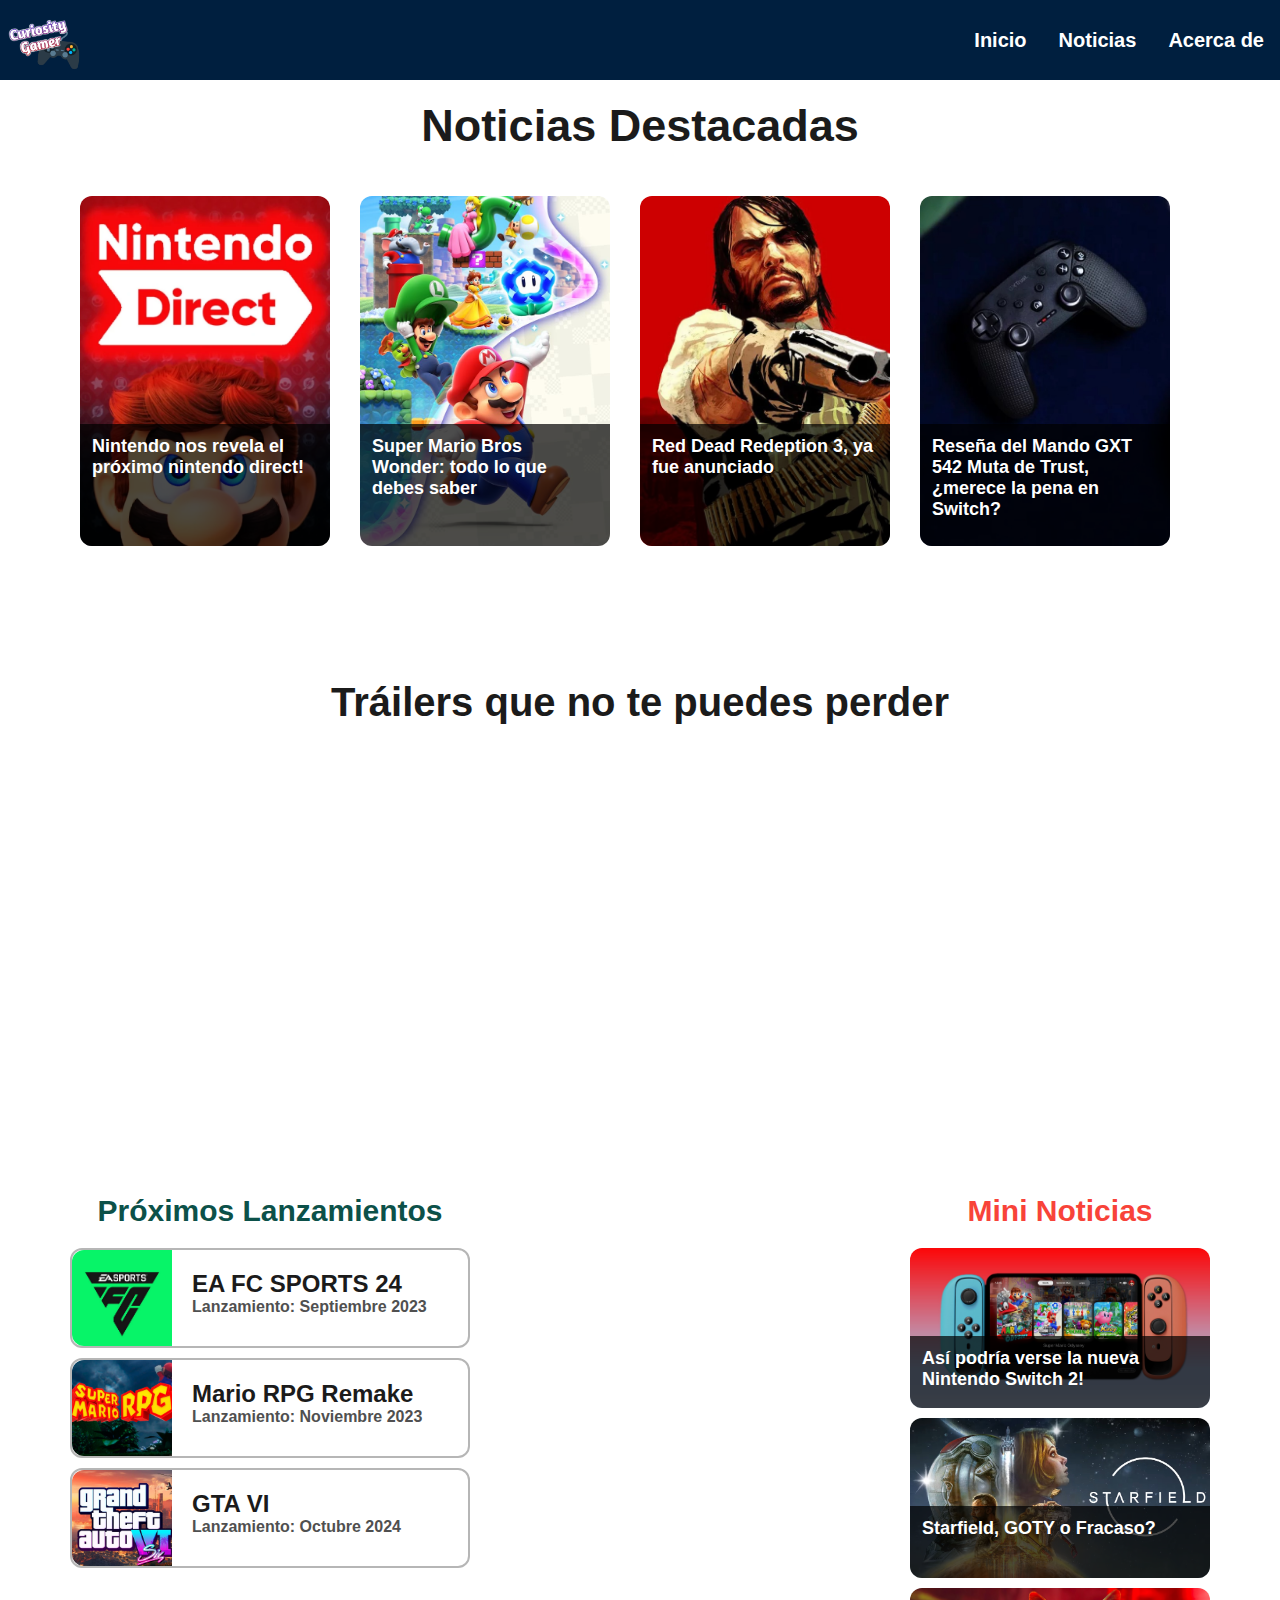
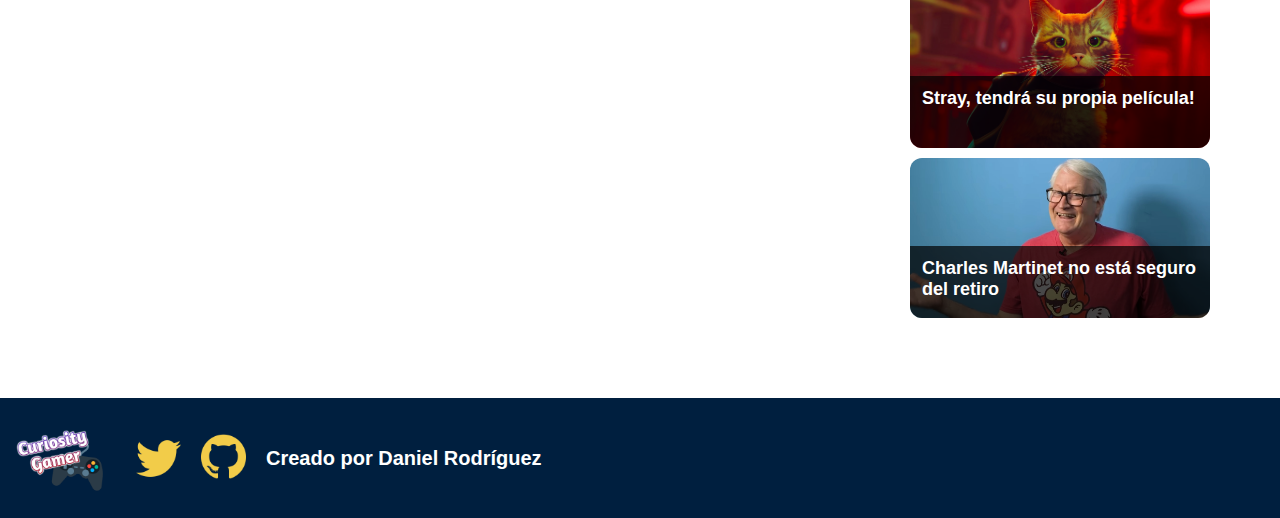
<file: index.html>
<!DOCTYPE html>
<html lang="en">
<head>
    <meta charset="UTF-8">
    <meta name="viewport" content="width=device-width, initial-scale=1.0">
    <link rel="stylesheet" href="index_style.css">
    <title>Curiosity Gamer</title>
</head>
<body>
    <header>
        <nav>
            <img style="position: absolute; margin: 0;" class="logo_xl" width="90" src="/icons/logo.png" alt="">
            <ul>
                <li><a href="#">Inicio</a></li>
                <li><a href="Noticias/Noticias.html">Noticias</a></li>
                <li><a href="Acerca de.html">Acerca de</a></li>
            </ul>
        </nav>
    </header>

    <h1>Noticias Destacadas</h1>

    <main>
        <div class="contenedor_noticias_destacadas">
            <a href="Noticias/NoticiaNintendoDirect.html">
                <div class="tajeta_noticia_destacada">
                    <img class="img_noticia_destacada" src="images/direct.jpg" alt="">
                    <h2 class="title_noticia_destacada">Nintendo nos revela el próximo nintendo direct!</h2>
                </div> 
            </a>

            <a href="Noticias/NoticiaMarioBros.html">
                <div class="tajeta_noticia_destacada">
                    <img class="img_noticia_destacada" src="images/mario wonder.jpg" alt="">
                    <h2 class="title_noticia_destacada">Super Mario Bros Wonder: todo lo que debes saber</h2>
                </div> 
            </a>

            <a href="Noticias/NoticiaRedDead.html">
                <div class="tajeta_noticia_destacada">
                    <img class="img_noticia_destacada" src="images/read dead.jpg" alt="">
                    <h2 class="title_noticia_destacada">Red Dead Redeption 3, ya fue anunciado</h2>
                </div> 
            </a>

            <a href="Noticias/NoticiaMando.html">
                <div class="tajeta_noticia_destacada">
                    <img class="img_noticia_destacada" src="images/control.jpg" alt="">
                    <h2 class="title_noticia_destacada">Reseña del Mando GXT 542 Muta de Trust, ¿merece la pena en Switch?</h2>
                </div>
            </a> 
        </div>

        <br> <br> <br> <br> <br>

        <div>
            <h1 style="font-size: 40px;">Tráilers que no te puedes perder</h1>

            <div class="videos_container">
                <iframe width="560" height="315" src="https://www.youtube.com/embed/sld2-fE_Wng?si=_3SDVkTm5gJ_enYF" title="YouTube video player" frameborder="0" allow="accelerometer; autoplay; clipboard-write; encrypted-media; gyroscope; picture-in-picture; web-share" allowfullscreen></iframe>
                <iframe width="560" height="315" src="https://www.youtube.com/embed/sjxLF4IYnJc?si=1x5E8HjdIVMkb2Dy" title="YouTube video player" frameborder="0" allow="accelerometer; autoplay; clipboard-write; encrypted-media; gyroscope; picture-in-picture; web-share" allowfullscreen></iframe>
                <iframe width="560" height="315" src="https://www.youtube.com/embed/6umlOfTip4k?si=d1a6XSeOvxIfySu9" title="YouTube video player" frameborder="0" allow="accelerometer; autoplay; clipboard-write; encrypted-media; gyroscope; picture-in-picture; web-share" allowfullscreen></iframe>
                <iframe width="560" height="315" src="https://www.youtube.com/embed/0-QkU0EXt8U?si=9-crYJhg3KUbCmxq" title="YouTube video player" frameborder="0" allow="accelerometer; autoplay; clipboard-write; encrypted-media; gyroscope; picture-in-picture; web-share" allowfullscreen></iframe>
                <iframe width="560" height="315" src="https://www.youtube.com/embed/-vL01jbgENE?si=CFR_b7jtyA6BF523" title="YouTube video player" frameborder="0" allow="accelerometer; autoplay; clipboard-write; encrypted-media; gyroscope; picture-in-picture; web-share" allowfullscreen></iframe>
                
            </div>
        </div>

        <br> <br> <br> <br> <br>

        <div id="contenedor_down">

            <div class="contenedor_updates">
                <h1 id="title_next_updates" style="color:#0c5149;font-size: 30px;">Próximos Lanzamientos</h1>
                <div class="next_updates">
                    <div class="next_update_card">
                        <img class="img_next_up" src="images/ea.jpg" alt="">
                        <div style="display: block; padding: 20px;">
                            <h2 class="title_next_up">EA FC SPORTS 24</h2>
                            <h3 class="date_next_up">Lanzamiento: Septiembre 2023</h2>
                        </div>
                    </div>
    
                    <div class="next_update_card">
                        <img class="img_next_up" src="images/rpg.jpg" alt="">
                        <div style="display: block; padding: 20px;">
                            <h2 class="title_next_up">Mario RPG Remake</h2>
                            <h3 class="date_next_up">Lanzamiento: Noviembre 2023</h2>
                        </div>
                    </div>
    
                    <div class="next_update_card">
                        <img class="img_next_up" src="images/gtavi mini.jpg" alt="">
                        <div style="display: block; padding: 20px;">
                            <h2 class="title_next_up">GTA VI</h2>
                            <h3 class="date_next_up">Lanzamiento: Octubre 2024</h2>
                        </div>
                    </div>
                </div>
            </div>

            

            <div class="contenedor_mini_noticias">
                <h1 id="title_mini_noticias" style="color:#F84339;font-size: 30px;">Mini Noticias</h1>
                <aside class="mini_noticias">
                    <a href="Noticias/NoticiasNS2.html">
                        <div class="mini_noticia_card">
                            <img class="img_mini_noticia" src="images/ns2.jpeg" alt="">
                            <h2 class="title_mini_notcia">Así podría verse la nueva Nintendo Switch 2!</h2>
                        </div>
                    </a>

                    <a href="Noticias/NoticiaStarfield.html">
                        <div class="mini_noticia_card">
                            <img class="img_mini_noticia" src="images/starfield.jpg" alt="">
                            <h2 class="title_mini_notcia">Starfield, GOTY o Fracaso?</h2>
                        </div>
                    </a>

                    <a href="Noticias/NoticiaStray.html">
                        <div class="mini_noticia_card">
                            <img class="img_mini_noticia" src="images/stray.jpg" alt="">
                            <h2 class="title_mini_notcia">Stray, tendrá su propia película!</h2>
                        </div>
                    </a>

                    <a href="Noticias/NoticiaCharles.html">
                        <div class="mini_noticia_card">
                            <img class="img_mini_noticia" src="images/Charles-Martinet-Doug-Bowser.jpg" alt="">
                            <h2 class="title_mini_notcia">Charles Martinet no está seguro del retiro</h2>
                        </div>
                    </a>
                </aside>
            </div>

        </div>

        
    </main>

    <footer style="display: flex; align-items: center;">
        <img style="margin-right: 20px;" class="logo_xl" src="icons/logo.png" width="110" alt="">
        <img style="margin-right: 20px;" src="icons/twitter (1).png" width="45">
        <a href="https://github.com/arev-dev/curiosity-gamer-blog.git"><img style="margin-right: 20px;" src="icons/github.png" width="45"></a>
        <span style="font-size: 20px; color: white; font-weight: bold;">Creado por Daniel Rodríguez</span>
    </footer>
    
    
    
</body>
</html>
</file>
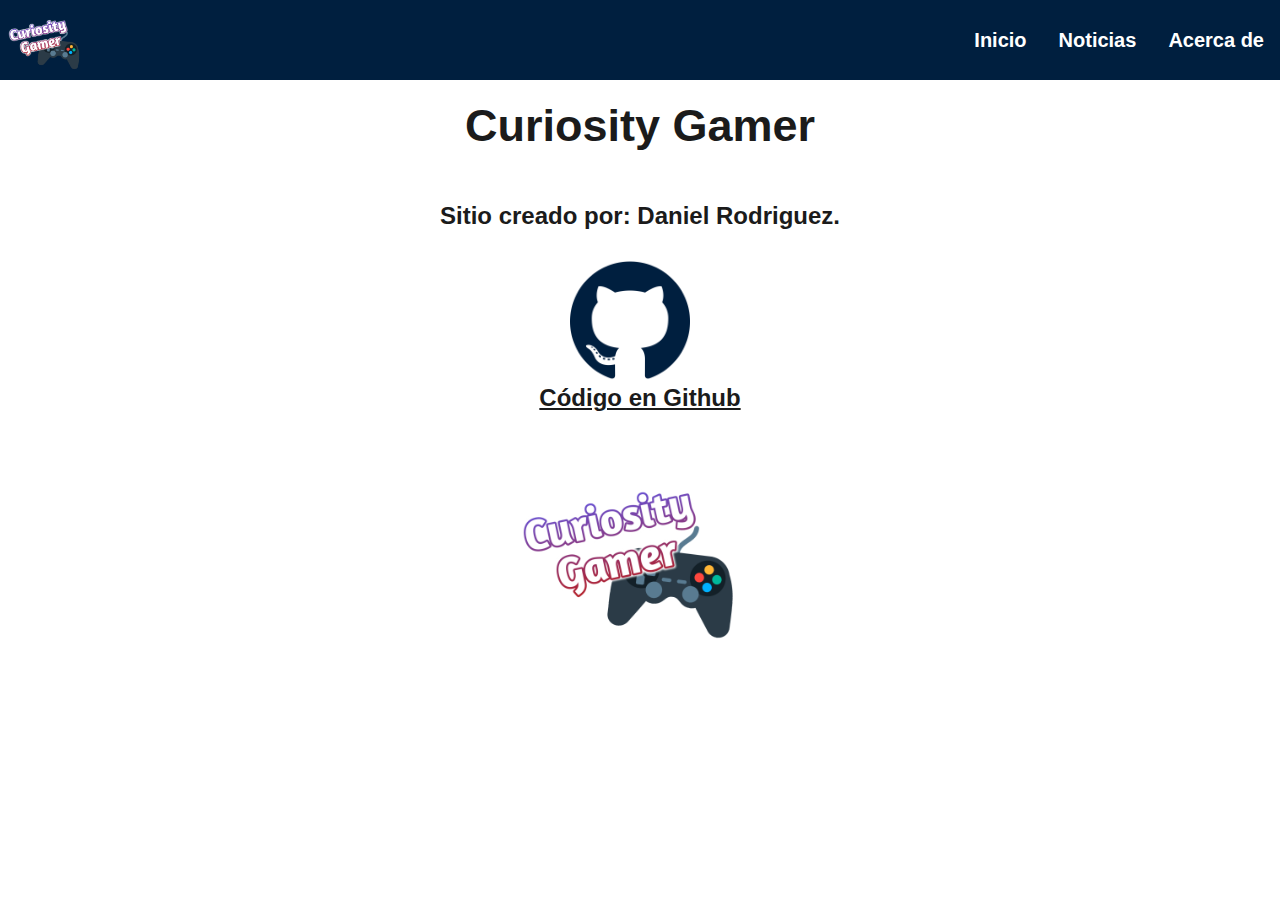
<file: Acerca de.html>
<!DOCTYPE html>
<html lang="en">
<head>
    <meta charset="UTF-8">
    <meta name="viewport" content="width=device-width, initial-scale=1.0">
    <link rel="stylesheet" href="Acerca de.css">
    <title>Acerca de</title>
</head>
<body>
    <header>
        <nav>
            <img style="position: absolute; margin: 0;" class="logo_xl" width="90" src="/icons/logo.png" alt="">
            <ul>
                <li><a href="index.html">Inicio</a></li>
                <li><a href="Noticias/Noticias.html">Noticias</a></li>
                <li><a href="Acerca de.html">Acerca de</a></li>
            </ul>
        </nav>
    </header>

    <div style="text-align: center; ">
        <h1>Curiosity Gamer</h1>
        <h2 style="padding: 30px; text-align: center; color: #1b1b1b;">Sitio creado por: Daniel Rodriguez.</h2>
        <img style="margin-right: 20px;" src="icons/github blue.png" width="120">
        <a href="https://github.com/arev-dev/curiosity-gamer-blog.git"><h2 style="text-decoration: underline; font-weight: bold; color: #1b1b1b;">Código en Github</h2></a>
        <br>
        <img style="margin-right: 20px;" src="icons/logo.png" width="270">
    </div>

    
</body>
</html>
</file>
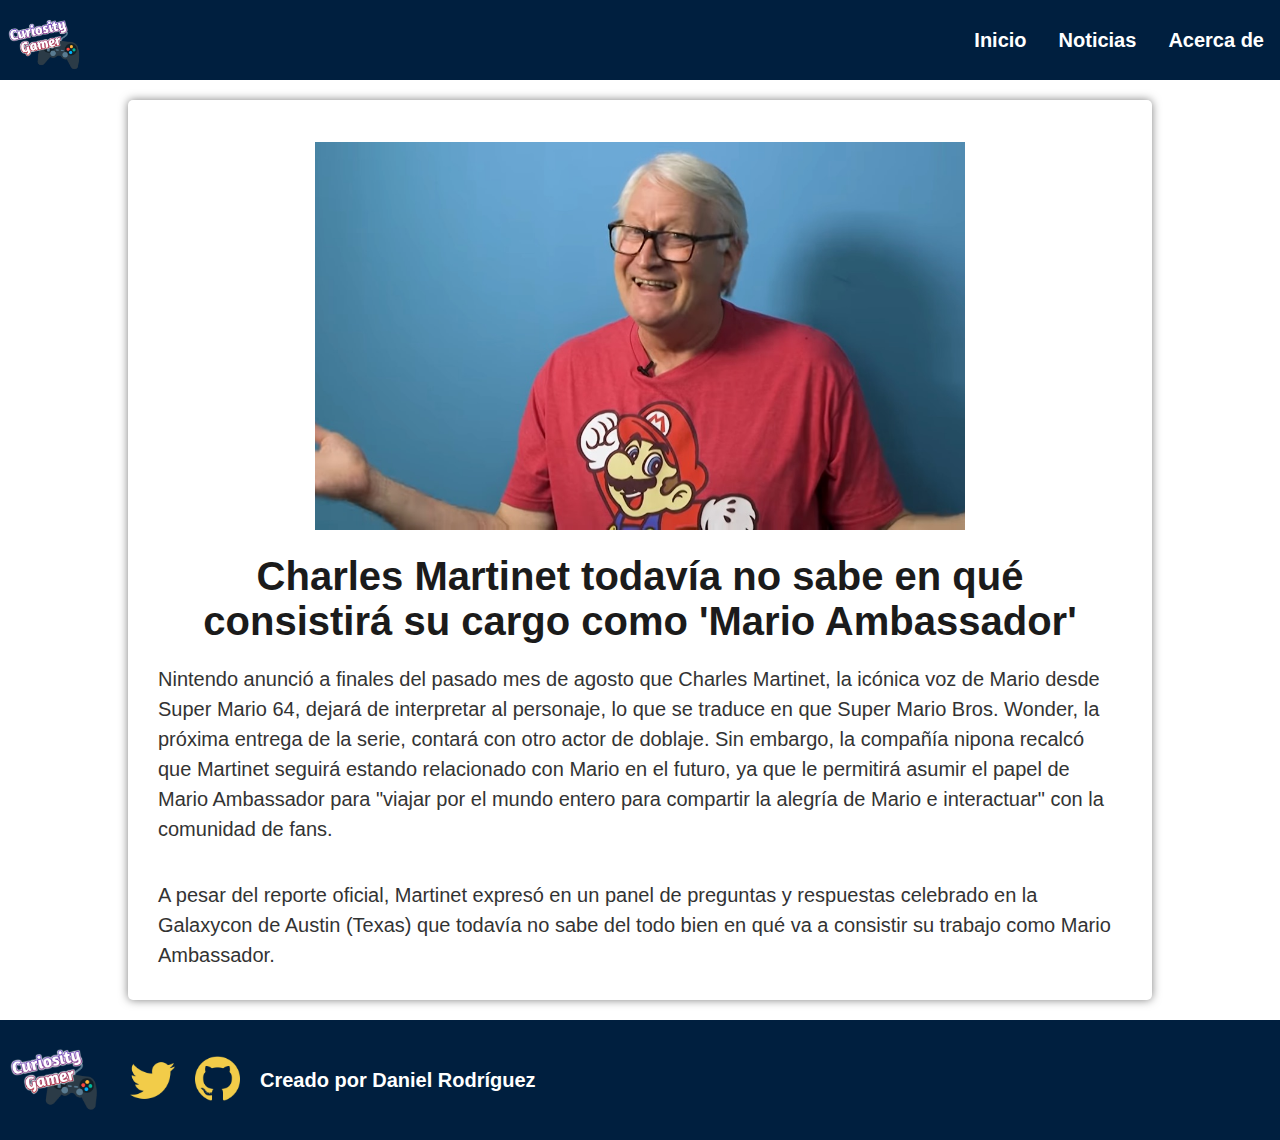
<file: Noticias/NoticiaCharles.html>
<!DOCTYPE html>
<html lang="en">
<head>
    <meta charset="UTF-8">
    <meta name="viewport" content="width=device-width, initial-scale=1.0">
    <link rel="stylesheet" href="noticias_individual.css">
    <title>Charles Martinet no está seguro del retiro</title>
</head>
<body>

    <header>
        <nav>
            <img style="position: absolute; margin: 0;" class="logo_xl" width="90" src="../icons/logo.png" alt="">
            <ul>
                <li><a href="../index.html">Inicio</a></li>
                <li><a href="Noticias.html">Noticias</a></li>
                <li><a href="../Acerca de.html">Acerca de</a></li>
            </ul>
        </nav>
    </header>

    <main>
        <article class="header_title">
            <img src="../images/Charles-Martinet-Doug-Bowser.jpg">
            <h1>Charles Martinet todavía no sabe en qué consistirá su cargo como 'Mario Ambassador'</h1>
            <p>Nintendo anunció a finales del pasado mes de agosto que Charles Martinet, la icónica voz de Mario desde Super Mario 64, dejará de interpretar al personaje, lo que se traduce en que Super Mario Bros. Wonder, la próxima entrega de la serie, contará con otro actor de doblaje. Sin embargo, la compañía nipona recalcó que Martinet seguirá estando relacionado con Mario en el futuro, ya que le permitirá asumir el papel de Mario Ambassador para "viajar por el mundo entero para compartir la alegría de Mario e interactuar" con la comunidad de fans. </p>
            <br><br>
            <p>A pesar del reporte oficial, Martinet expresó en un panel de preguntas y respuestas celebrado en la Galaxycon de Austin (Texas) que todavía no sabe del todo bien en qué va a consistir su trabajo como Mario Ambassador.</p>
        </article>
        
    </main>

    <footer style="display: flex; align-items: center;">
        <img style="margin-right: 20px;" class="logo_xl" src="../icons/logo.png" width="110" alt="">
        <img style="margin-right: 20px;" src="../icons/twitter (1).png" width="45">
        <a href="https://github.com/arev-dev/curiosity-gamer-blog.git"><img style="margin-right: 20px;" src="../icons/github.png" width="45"></a>
        <span style="font-size: 20px; color: white; font-weight: bold;">Creado por Daniel Rodríguez</span>
    </footer>
    
</body>
</html>
</file>
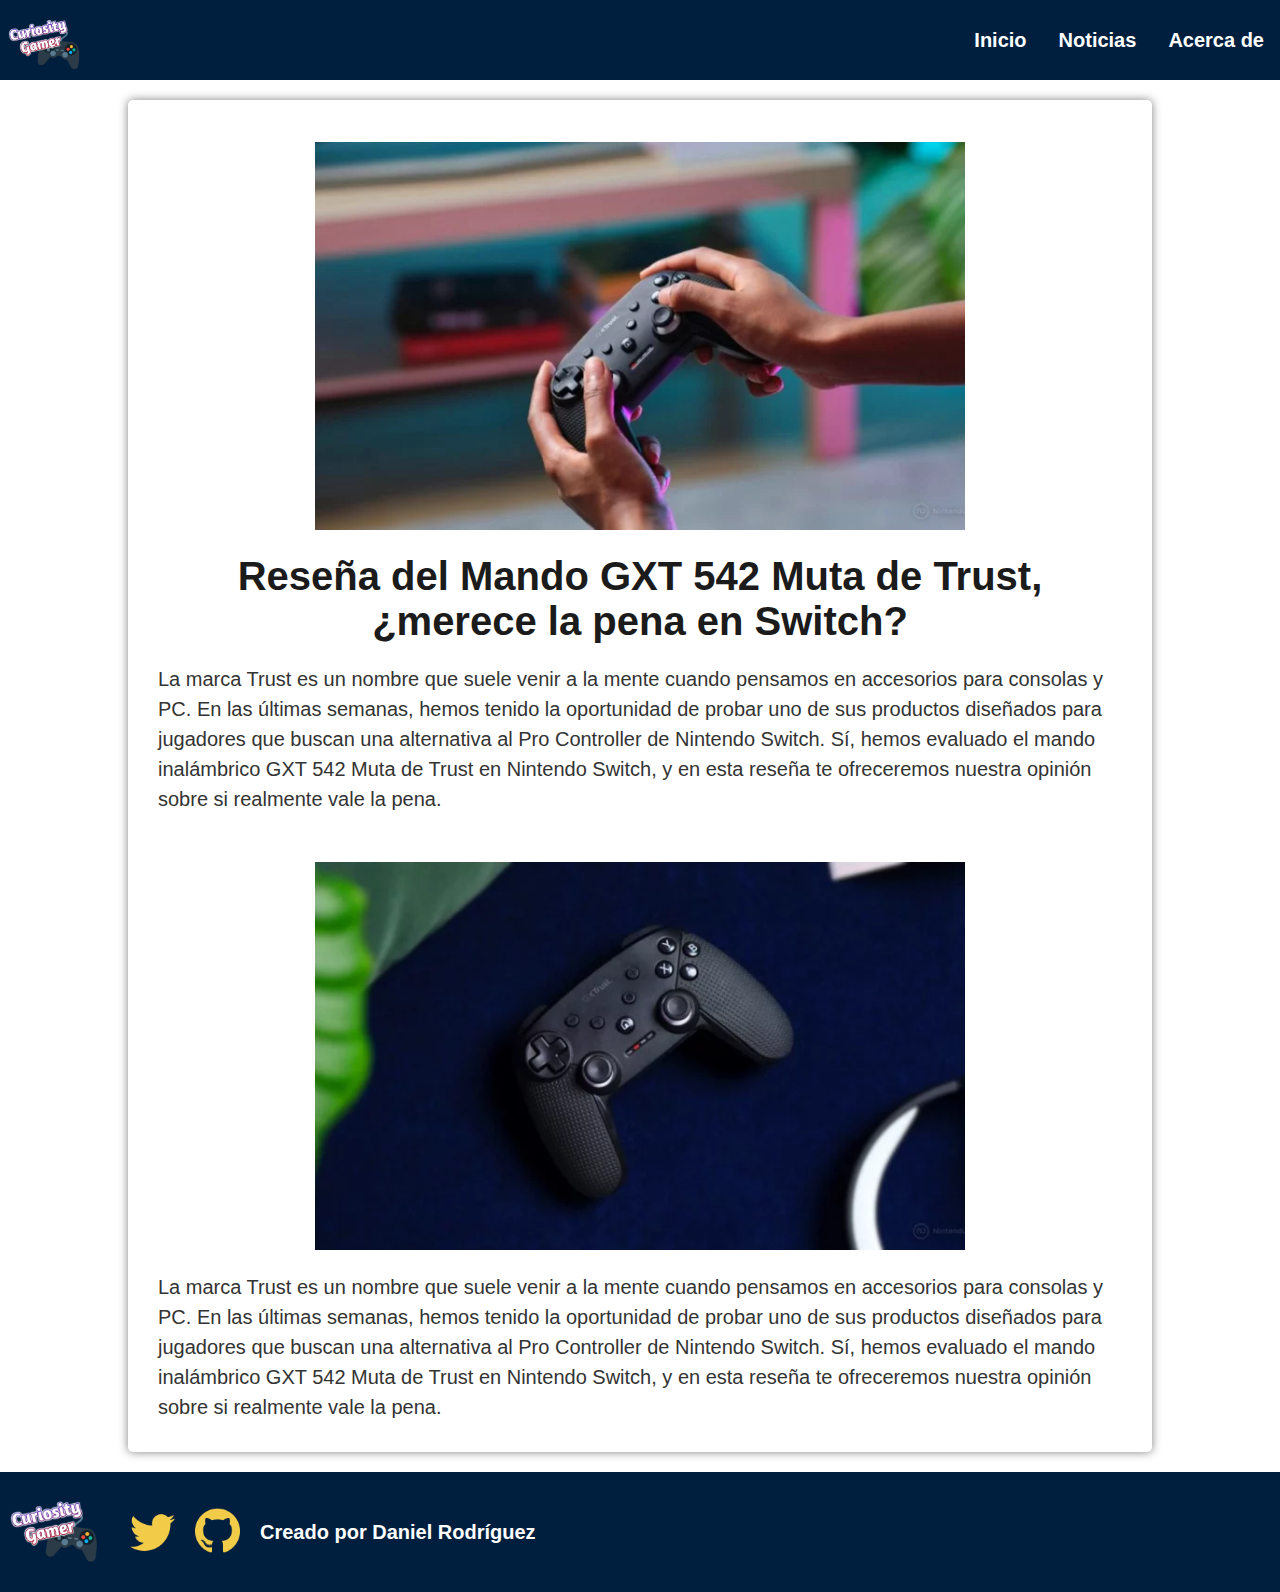
<file: Noticias/NoticiaMando.html>
<!DOCTYPE html>
<html lang="en">
<head>
    <meta charset="UTF-8">
    <meta name="viewport" content="width=device-width, initial-scale=1.0">
    <link rel="stylesheet" href="noticias_individual.css">
    <title>Reseña del Mando GXT 542 Muta de Trust, ¿merece la pena en Switch?</title>
</head>
<body>
    <header>
        <nav>
            <img style="position: absolute; margin: 0;" class="logo_xl" width="90" src="../icons/logo.png" alt="">
            <ul>
                <li><a href="../index.html">Inicio</a></li>
                <li><a href="Noticias.html">Noticias</a></li>
                <li><a href="../Acerca de.html">Acerca de</a></li>
            </ul>
        </nav>
    </header>

    <main>
        <article class="header_title">
            <img src="../images/mando 2.jpg">
            <h1>Reseña del Mando GXT 542 Muta de Trust, ¿merece la pena en Switch?</h1>
            <p>La marca Trust es un nombre que suele venir a la mente cuando pensamos en accesorios para consolas y PC. En las últimas semanas, hemos tenido la oportunidad de probar uno de sus productos diseñados para jugadores que buscan una alternativa al Pro Controller de Nintendo Switch. Sí, hemos evaluado el mando inalámbrico GXT 542 Muta de Trust en Nintendo Switch, y en esta reseña te ofreceremos nuestra opinión sobre si realmente vale la pena.</p>
            <br><br>
            <img src="../images/mando.jpg">
            <br><br>
            <p>La marca Trust es un nombre que suele venir a la mente cuando pensamos en accesorios para consolas y PC. En las últimas semanas, hemos tenido la oportunidad de probar uno de sus productos diseñados para jugadores que buscan una alternativa al Pro Controller de Nintendo Switch. Sí, hemos evaluado el mando inalámbrico GXT 542 Muta de Trust en Nintendo Switch, y en esta reseña te ofreceremos nuestra opinión sobre si realmente vale la pena.</p>
        
        </article>
        
    </main>

    <footer style="display: flex; align-items: center;">
        <img style="margin-right: 20px;" class="logo_xl" src="../icons/logo.png" width="110" alt="">
        <img style="margin-right: 20px;" src="../icons/twitter (1).png" width="45">
        <a href="https://github.com/arev-dev/curiosity-gamer-blog.git"><img style="margin-right: 20px;" src="../icons/github.png" width="45"></a>
        <span style="font-size: 20px; color: white; font-weight: bold;">Creado por Daniel Rodríguez</span>
    </footer>
</body>
</html>
</file>
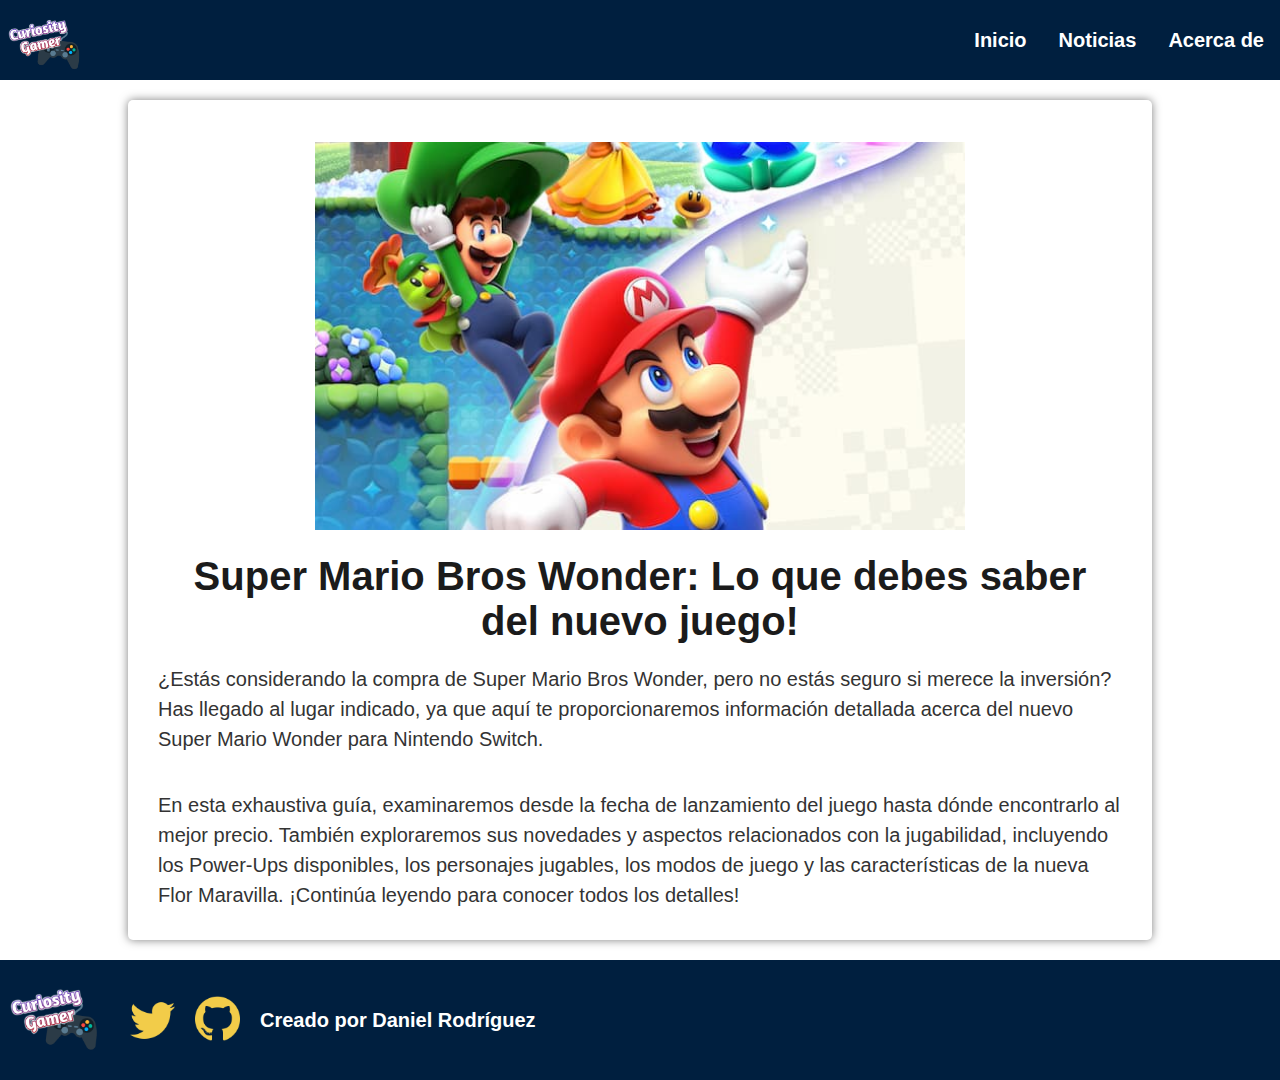
<file: Noticias/NoticiaMarioBros.html>
<!DOCTYPE html>
<html lang="en">
<head>
    <meta charset="UTF-8">
    <meta name="viewport" content="width=device-width, initial-scale=1.0">
    <link rel="stylesheet" href="../Noticias/noticias_individual.css">
    <title>Super Mario Bros Wonder: todo lo que debes saber</title>
</head>
<body>

    <header>
        <nav>
            <img style="position: absolute; margin: 0;" class="logo_xl" width="90" src="../icons/logo.png" alt="">
            <ul>
                <li><a href="../index.html">Inicio</a></li>
                <li><a href="Noticias.html">Noticias</a></li>
                <li><a href="../Acerca de.html">Acerca de</a></li>
            </ul>
        </nav>
    </header>

    <main>
        <article class="header_title">
            <img src="../images/mario wonder.jpg">
            <h1>Super Mario Bros Wonder: Lo que debes saber del nuevo juego!</h1>
            <p>
                ¿Estás considerando la compra de Super Mario Bros Wonder, pero no estás seguro si merece la inversión? Has llegado al lugar indicado, ya que aquí te proporcionaremos información detallada acerca del nuevo Super Mario Wonder para Nintendo Switch.</p>
            <br><br><p>En esta exhaustiva guía, examinaremos desde la fecha de lanzamiento del juego hasta dónde encontrarlo al mejor precio. También exploraremos sus novedades y aspectos relacionados con la jugabilidad, incluyendo los Power-Ups disponibles, los personajes jugables, los modos de juego y las características de la nueva Flor Maravilla. ¡Continúa leyendo para conocer todos los detalles!</p>
            </article>
        
    </main>

    <footer style="display: flex; align-items: center;">
        <img style="margin-right: 20px;" class="logo_xl" src="../icons/logo.png" width="110" alt="">
        <img style="margin-right: 20px;" src="../icons/twitter (1).png" width="45">
        <a href="https://github.com/arev-dev/curiosity-gamer-blog.git"><img style="margin-right: 20px;" src="../icons/github.png" width="45"></a>
        <span style="font-size: 20px; color: white; font-weight: bold;">Creado por Daniel Rodríguez</span>
    </footer>
    
</body>
</html>
</file>
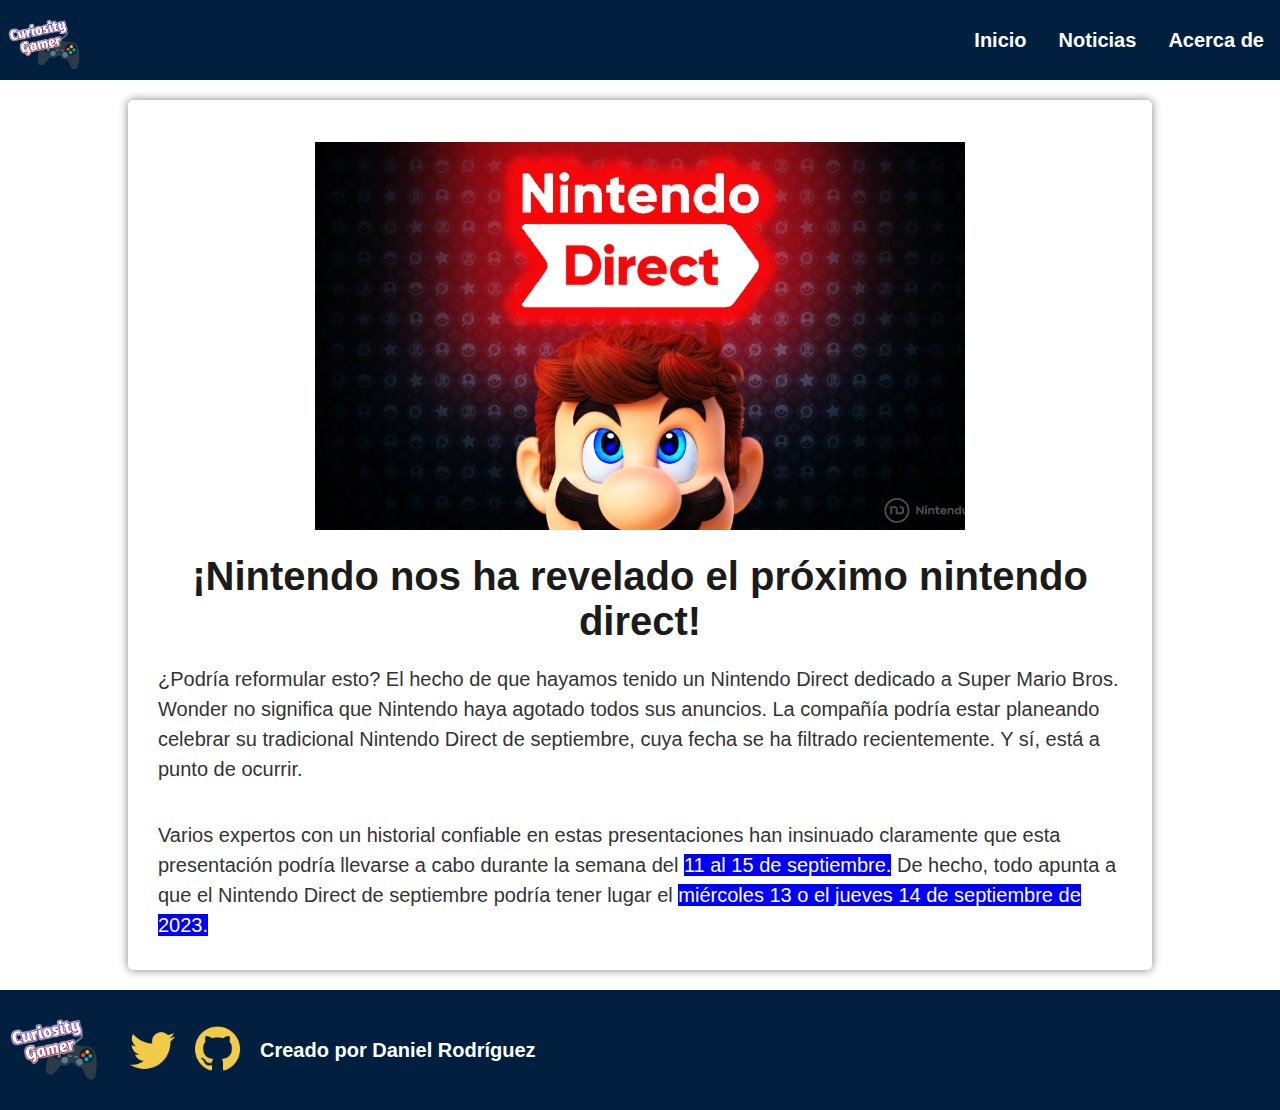
<file: Noticias/NoticiaNintendoDirect.html>
<!DOCTYPE html>
<html lang="en">
<head>
    <meta charset="UTF-8">
    <meta name="viewport" content="width=device-width, initial-scale=1.0">
    <link rel="stylesheet" href="noticias_individual.css">
    <title>Nintendo nos revela el próximo nintendo direct!</title>
</head>
<body>
    <header>
        <nav>
            <img style="position: absolute; margin: 0;" class="logo_xl" width="90" src="../icons/logo.png" alt="">
            <ul>
                <li><a href="../index.html">Inicio</a></li>
                <li><a href="Noticias.html">Noticias</a></li>
                <li><a href="../Acerca de.html">Acerca de</a></li>
            </ul>
        </nav>
    </header>

    <main>
        <article class="header_title">
            <img src="../images/direct XL.jpg">
            <h1>¡Nintendo nos ha revelado el próximo nintendo direct!</h1>
            <p>¿Podría reformular esto? El hecho de que hayamos tenido un Nintendo Direct dedicado a Super Mario Bros. 
                Wonder no significa que Nintendo haya agotado todos sus anuncios. 
                La compañía podría estar planeando celebrar su tradicional Nintendo Direct de septiembre, cuya fecha se ha filtrado recientemente. Y sí, está a punto de ocurrir.</p>
           <br><br> <p>Varios expertos con un historial confiable en estas presentaciones han insinuado claramente que esta presentación podría llevarse a cabo durante la semana del <span style="background-color: blue; color: white;">11 al 15 de septiembre.</span> De hecho, todo apunta a que el Nintendo Direct de septiembre podría tener lugar el <span style="background-color: blue; color: white;">miércoles 13 o el jueves 14 de septiembre de 2023.</span></p>
        
            </article>
        
    </main>

    <footer style="display: flex; align-items: center;">
        <img style="margin-right: 20px;" class="logo_xl" src="../icons/logo.png" width="110" alt="">
        <img style="margin-right: 20px;" src="../icons/twitter (1).png" width="45">
        <a href="https://github.com/arev-dev/curiosity-gamer-blog.git"><img style="margin-right: 20px;" src="../icons/github.png" width="45"></a>
        <span style="font-size: 20px; color: white; font-weight: bold;">Creado por Daniel Rodríguez</span>
    </footer>
</body>
</html>
</file>
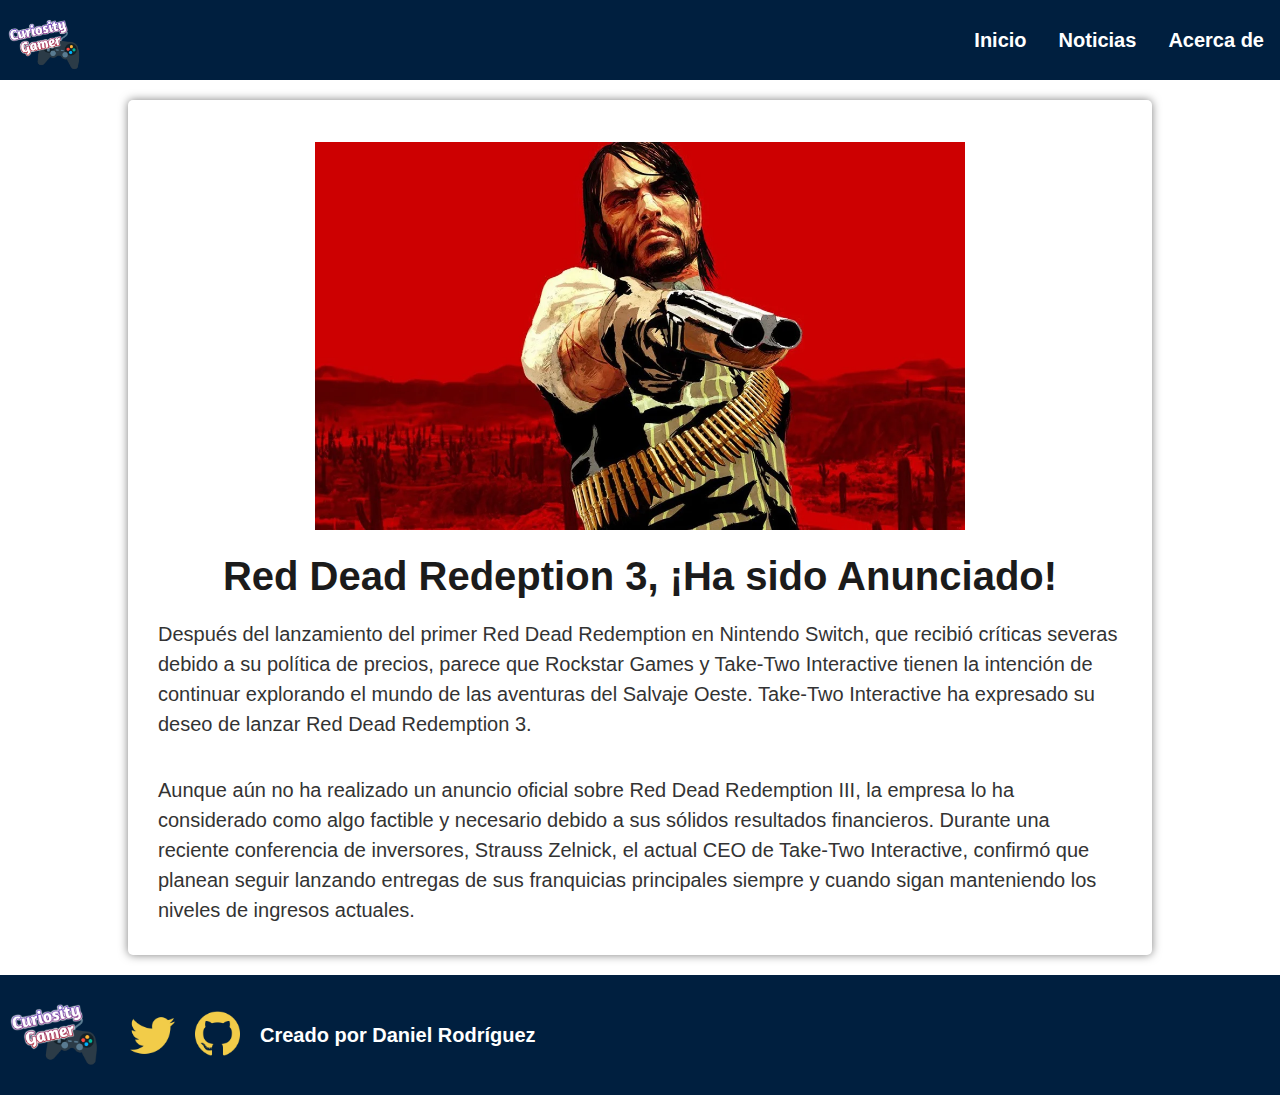
<file: Noticias/NoticiaRedDead.html>
<!DOCTYPE html>
<html lang="en">
<head>
    <meta charset="UTF-8">
    <meta name="viewport" content="width=device-width, initial-scale=1.0">
    <link rel="stylesheet" href="noticias_individual.css">
    <title>Red Dead Redeption 3, ya fue anunciado</title>
</head>
<body>
    <header>
        <nav>
            <img style="position: absolute; margin: 0;" class="logo_xl" width="90" src="../icons/logo.png" alt="">
            <ul>
                <li><a href="../index.html">Inicio</a></li>
                <li><a href="Noticias.html">Noticias</a></li>
                <li><a href="../Acerca de.html">Acerca de</a></li>
            </ul>
        </nav>
    </header>

    <main>
        <article class="header_title">
            <img src="../images/read dead.jpg">
            <h1>Red Dead Redeption 3, ¡Ha sido Anunciado!</h1>
            <p>Después del lanzamiento del primer Red Dead Redemption en Nintendo Switch, que recibió críticas severas debido a su política de precios, parece que Rockstar Games y Take-Two Interactive tienen la intención de continuar explorando el mundo de las aventuras del Salvaje Oeste. Take-Two Interactive ha expresado su deseo de lanzar Red Dead Redemption 3.</p>
            <br><br>
            <p>Aunque aún no ha realizado un anuncio oficial sobre Red Dead Redemption III, la empresa lo ha considerado como algo factible y necesario debido a sus sólidos resultados financieros. Durante una reciente conferencia de inversores, Strauss Zelnick, el actual CEO de Take-Two Interactive, confirmó que planean seguir lanzando entregas de sus franquicias principales siempre y cuando sigan manteniendo los niveles de ingresos actuales.</p>
        
        </article>
        
    </main>

    <footer style="display: flex; align-items: center;">
        <img style="margin-right: 20px;" class="logo_xl" src="../icons/logo.png" width="110" alt="">
        <img style="margin-right: 20px;" src="../icons/twitter (1).png" width="45">
        <a href="https://github.com/arev-dev/curiosity-gamer-blog.git"><img style="margin-right: 20px;" src="../icons/github.png" width="45"></a>
        <span style="font-size: 20px; color: white; font-weight: bold;">Creado por Daniel Rodríguez</span>
    </footer>
</body>
</html>
</file>
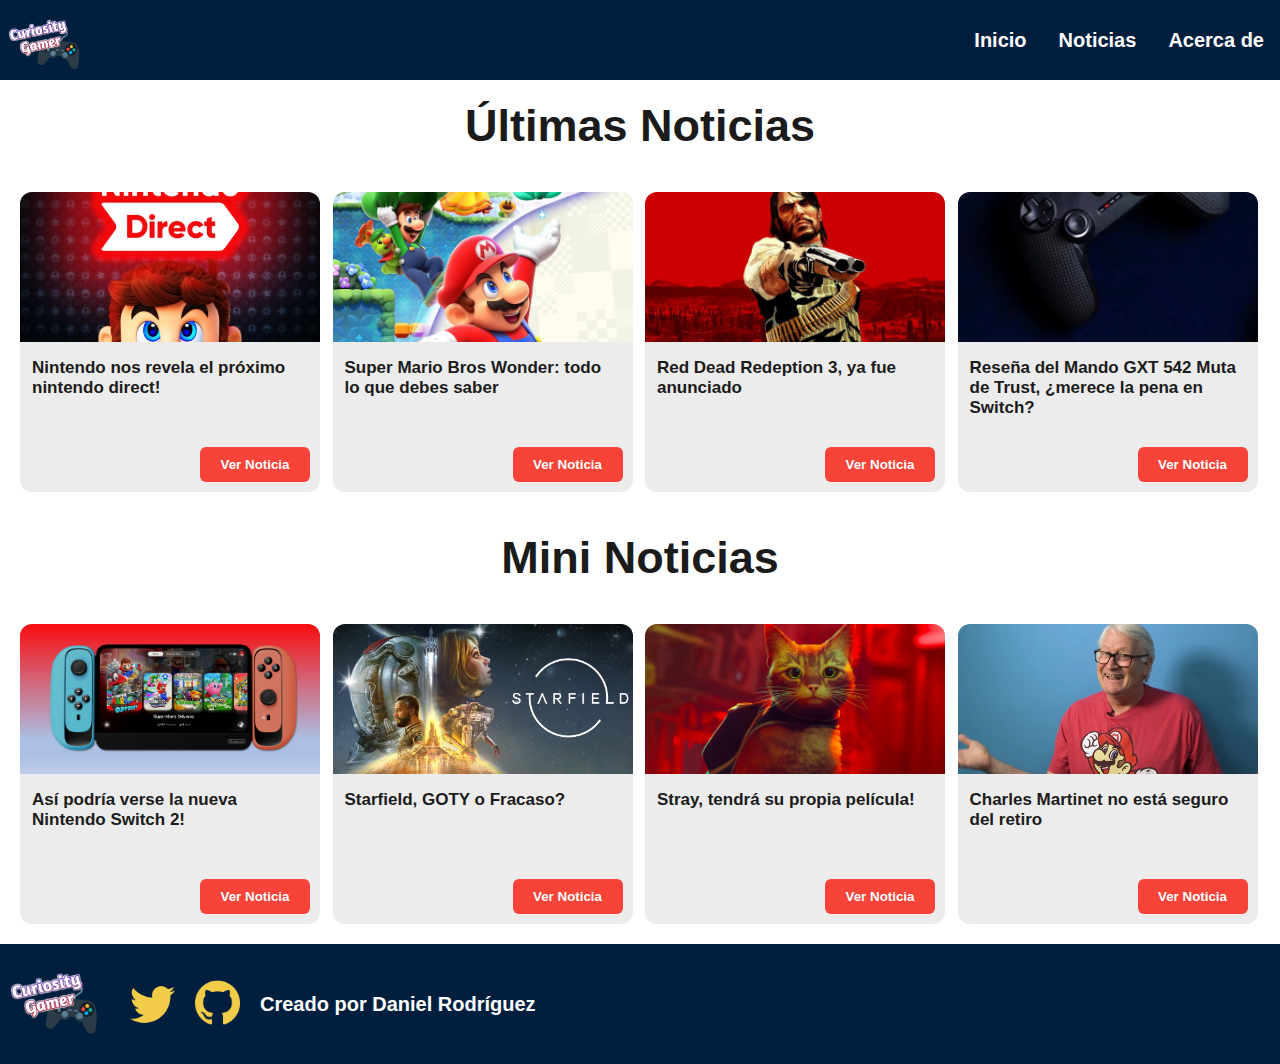
<file: Noticias/Noticias.html>
<!DOCTYPE html>
<html lang="en">
<head>
    <meta charset="UTF-8">
    <meta name="viewport" content="width=device-width, initial-scale=1.0">
    <link rel="stylesheet" href="../Noticias.css">
    <title>Noticias</title>
</head>
<body>

    <header>
        <nav>
            <img style="position: absolute; margin: 0;" class="logo_xl" width="90" src="/icons/logo.png" alt="">
            <ul>
                <li><a href="../index.html">Inicio</a></li>
                <li><a href="Noticias/Noticias.html">Noticias</a></li>
                <li><a href="Acerca de.html">Acerca de</a></li>
            </ul>
        </nav>
    </header>

    <h1>Últimas Noticias</h1>

    <main>
        <div class="contenedor_notis">
            <div class="noticia_card">
                <img src="../images/direct.jpg" alt="">
                <h1>Nintendo nos revela el próximo nintendo direct!</h1>
                <button><a href="../Noticias/NoticiaNintendoDirect.html">Ver Noticia</a></button>
            </div>

            <div class="noticia_card">
                <img src="../images/mario wonder.jpg" alt="">
                <h1>Super Mario Bros Wonder: todo lo que debes saber</h1>
                <button><a href="../Noticias/NoticiaMarioBros.html">Ver Noticia</a></button>
            </div>

            <div class="noticia_card">
                <img src="../images/read dead.jpg" alt="">
                <h1>Red Dead Redeption 3, ya fue anunciado</h1>
                <button><a href="../Noticias/NoticiaRedDead.html">Ver Noticia</a></button>
            </div>

            <div class="noticia_card">
                <img src="../images/control.jpg" alt="">
                <h1>Reseña del Mando GXT 542 Muta de Trust, ¿merece la pena en Switch?</h1>
                <button><a href="../Noticias/NoticiaMando.html">Ver Noticia</a></button>
            </div>

        </div>
        <h1>Mini Noticias</h1>
        <div class="mini_notis">
            <div class="noticia_card">
                <img src="../images/ns2.jpeg" alt="">
                <h1>Así podría verse la nueva Nintendo Switch 2!</h1>
                <button><a href="../Noticias/NoticiasNS2.html">Ver Noticia</a></button>
            </div>

            <div class="noticia_card">
                <img src="../images/starfield.jpg" alt="">
                <h1>Starfield, GOTY o Fracaso?</h1>
                <button><a href="../Noticias/NoticiaStarfield.html">Ver Noticia</a></button>
            </div>

            <div class="noticia_card">
                <img src="../images/stray.jpg" alt="">
                <h1>Stray, tendrá su propia película!</h1>
                <button><a href="../Noticias/NoticiaStray.html">Ver Noticia</a></button>
            </div>

            <div class="noticia_card">
                <img src="../images/Charles-Martinet-Doug-Bowser.jpg" alt="">
                <h1>Charles Martinet no está seguro del retiro</h1>
                <button><a href="../Noticias/NoticiaCharles.html">Ver Noticia</a></button>
            </div>
        </div>
    </main>

    <footer style="display: flex; align-items: center;">
        <img style="margin-right: 20px;" class="logo_xl" src="../icons/logo.png" width="110" alt="">
        <img style="margin-right: 20px;" src="../icons/twitter (1).png" width="45">
        <a href="https://github.com/arev-dev/curiosity-gamer-blog.git"><img style="margin-right: 20px;" src="../icons/github.png" width="45"></a>
        <span style="font-size: 20px; color: white; font-weight: bold;">Creado por Daniel Rodríguez</span>
    </footer>
    
</body>
</html>
</file>
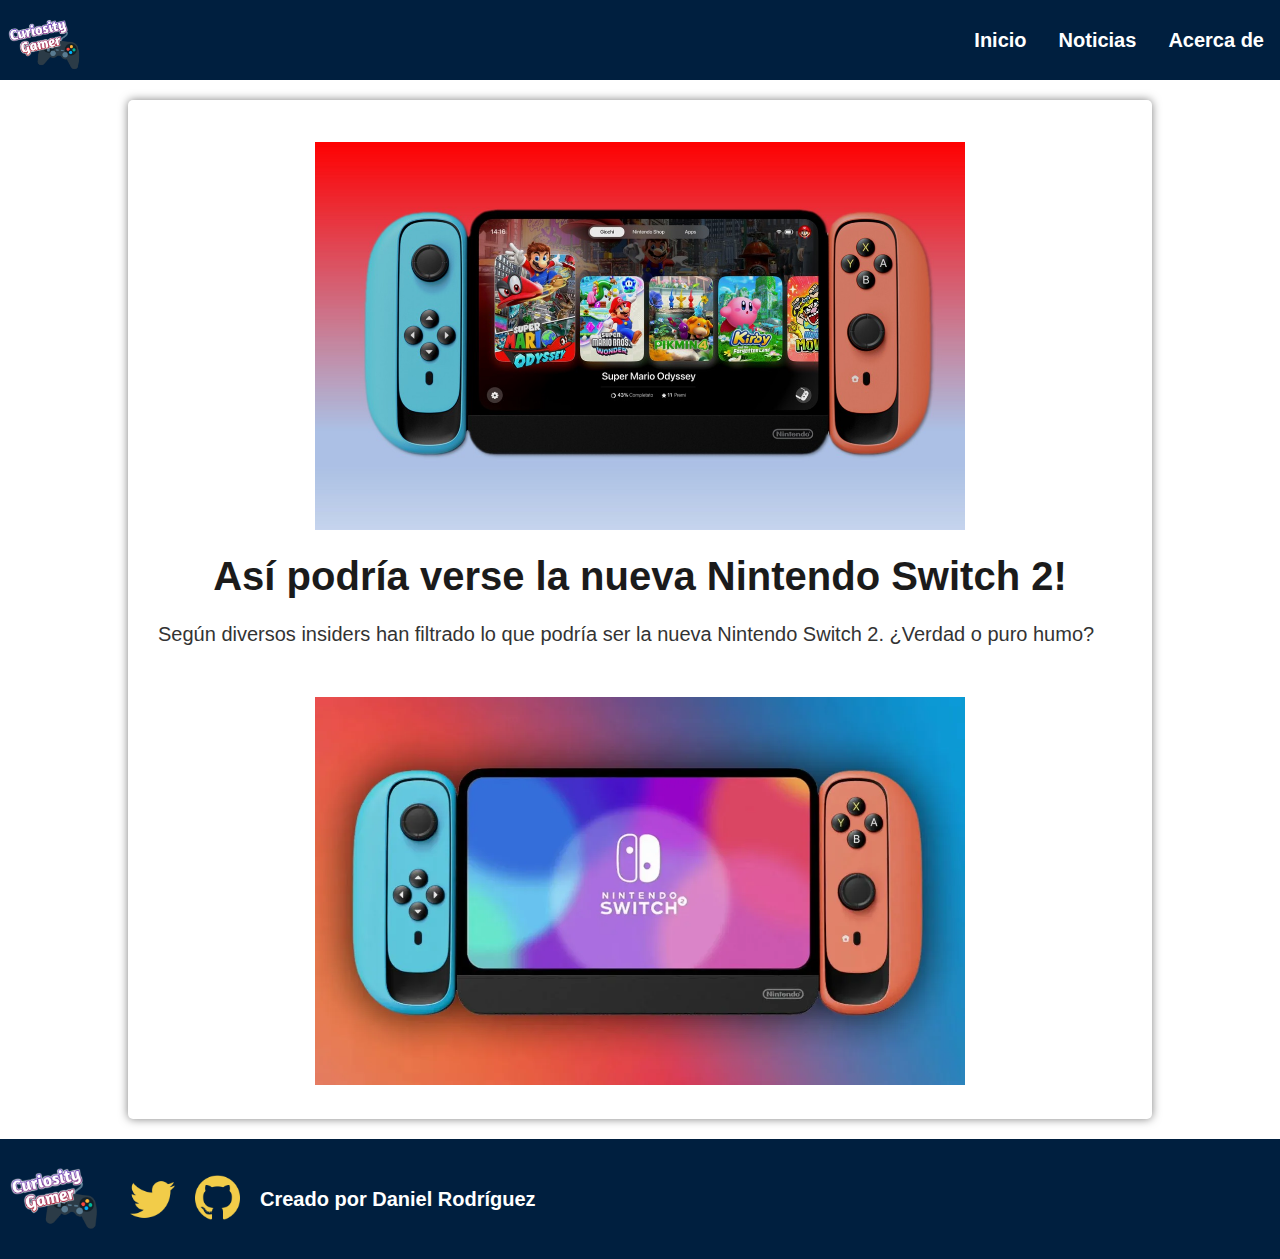
<file: Noticias/NoticiasNS2.html>
<!DOCTYPE html>
<html lang="en">
<head>
    <meta charset="UTF-8">
    <meta name="viewport" content="width=device-width, initial-scale=1.0">
    <link rel="stylesheet" href="noticias_individual.css">
    <title>Así podría verse la nueva Nintendo Switch 2!</title>
</head>
<body>
    <header>
        <nav>
            <img style="position: absolute; margin: 0;" class="logo_xl" width="90" src="../icons/logo.png" alt="">
            <ul>
                <li><a href="../index.html">Inicio</a></li>
                <li><a href="Noticias.html">Noticias</a></li>
                <li><a href="../Acerca de.html">Acerca de</a></li>
            </ul>
        </nav>
    </header>

    <main>
        <article class="header_title">
            <img src="../images/ns2.jpeg">
            <h1>Así podría verse la nueva Nintendo Switch 2!</h1>
            <p>Según diversos insiders han filtrado lo que podría ser la nueva Nintendo Switch 2. ¿Verdad o puro humo?</p>
            <br><br>
            <img src="../images/ns2 - 2.jpg">
        </article>
        
    </main>

    <footer style="display: flex; align-items: center;">
        <img style="margin-right: 20px;" class="logo_xl" src="../icons/logo.png" width="110" alt="">
        <img style="margin-right: 20px;" src="../icons/twitter (1).png" width="45">
        <a href="https://github.com/arev-dev/curiosity-gamer-blog.git"><img style="margin-right: 20px;" src="../icons/github.png" width="45"></a>
        <span style="font-size: 20px; color: white; font-weight: bold;">Creado por Daniel Rodríguez</span>
    </footer>
</body>
</html>
</file>
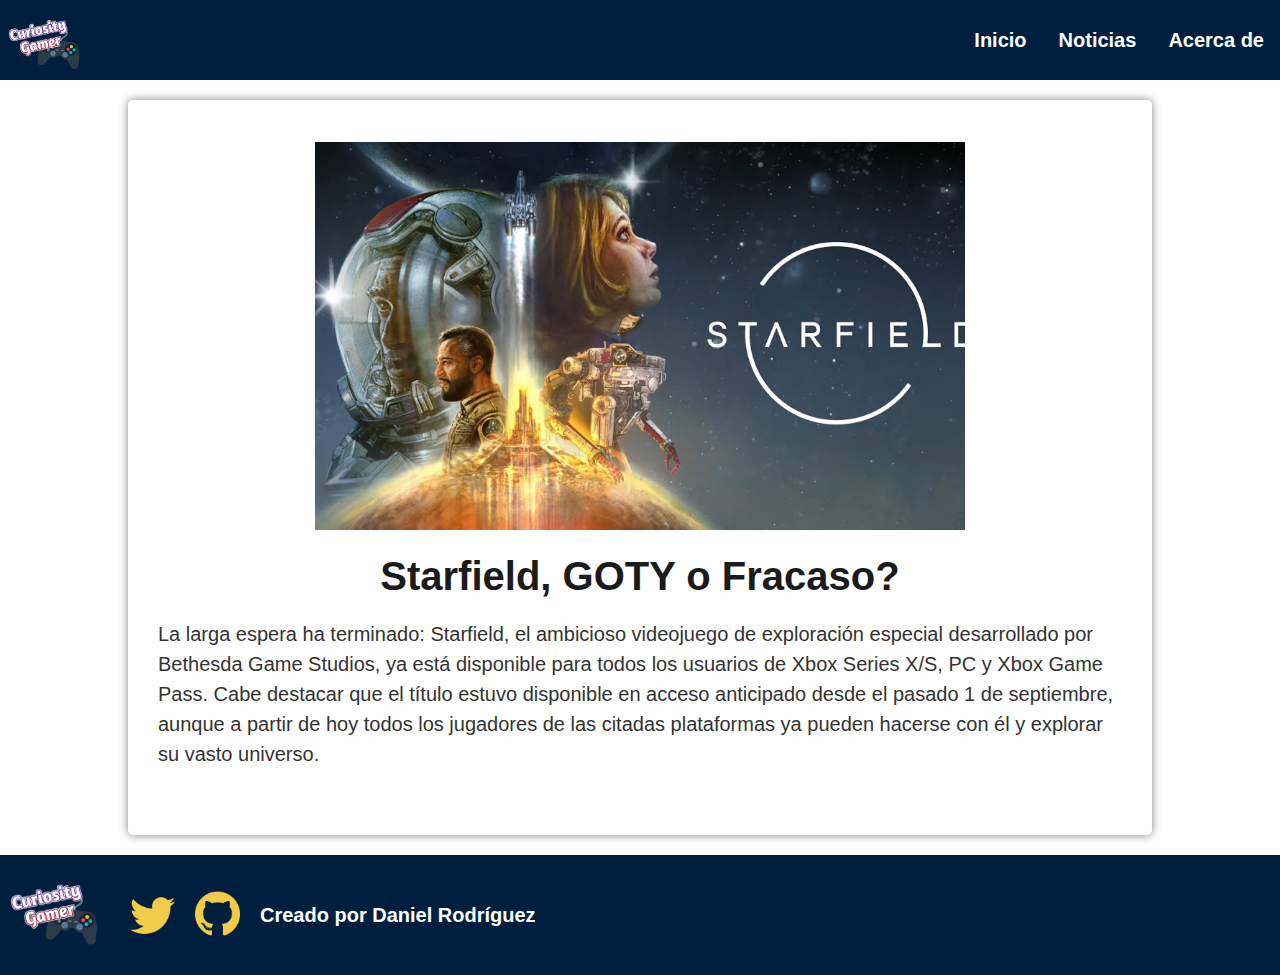
<file: Noticias/NoticiaStarfield.html>
<!DOCTYPE html>
<html lang="en">
<head>
    <meta charset="UTF-8">
    <meta name="viewport" content="width=device-width, initial-scale=1.0">
    <link rel="stylesheet" href="noticias_individual.css">
    <title>Starfield, GOTY o Fracaso?</title>
</head>
<body>

    <header>
        <nav>
            <img style="position: absolute; margin: 0;" class="logo_xl" width="90" src="../icons/logo.png" alt="">
            <ul>
                <li><a href="../index.html">Inicio</a></li>
                <li><a href="Noticias.html">Noticias</a></li>
                <li><a href="../Acerca de.html">Acerca de</a></li>
            </ul>
        </nav>
    </header>

    <main>
        <article class="header_title">
            <img src="../images/starfield.jpg">
            <h1>Starfield, GOTY o Fracaso?</h1>
            <p>La larga espera ha terminado: Starfield, el ambicioso videojuego de exploración especial desarrollado por Bethesda Game Studios, ya está disponible para todos los usuarios de Xbox Series X/S, PC y Xbox Game Pass. Cabe destacar que el título estuvo disponible en acceso anticipado desde el pasado 1 de septiembre, aunque a partir de hoy todos los jugadores de las citadas plataformas ya pueden hacerse con él y explorar su vasto universo.</p>
            <br><br>
        </article>
        
    </main>

    <footer style="display: flex; align-items: center;">
        <img style="margin-right: 20px;" class="logo_xl" src="../icons/logo.png" width="110" alt="">
        <img style="margin-right: 20px;" src="../icons/twitter (1).png" width="45">
        <a href="https://github.com/arev-dev/curiosity-gamer-blog.git"><img style="margin-right: 20px;" src="../icons/github.png" width="45"></a>
        <span style="font-size: 20px; color: white; font-weight: bold;">Creado por Daniel Rodríguez</span>
    </footer>
    
</body>
</html>
</file>
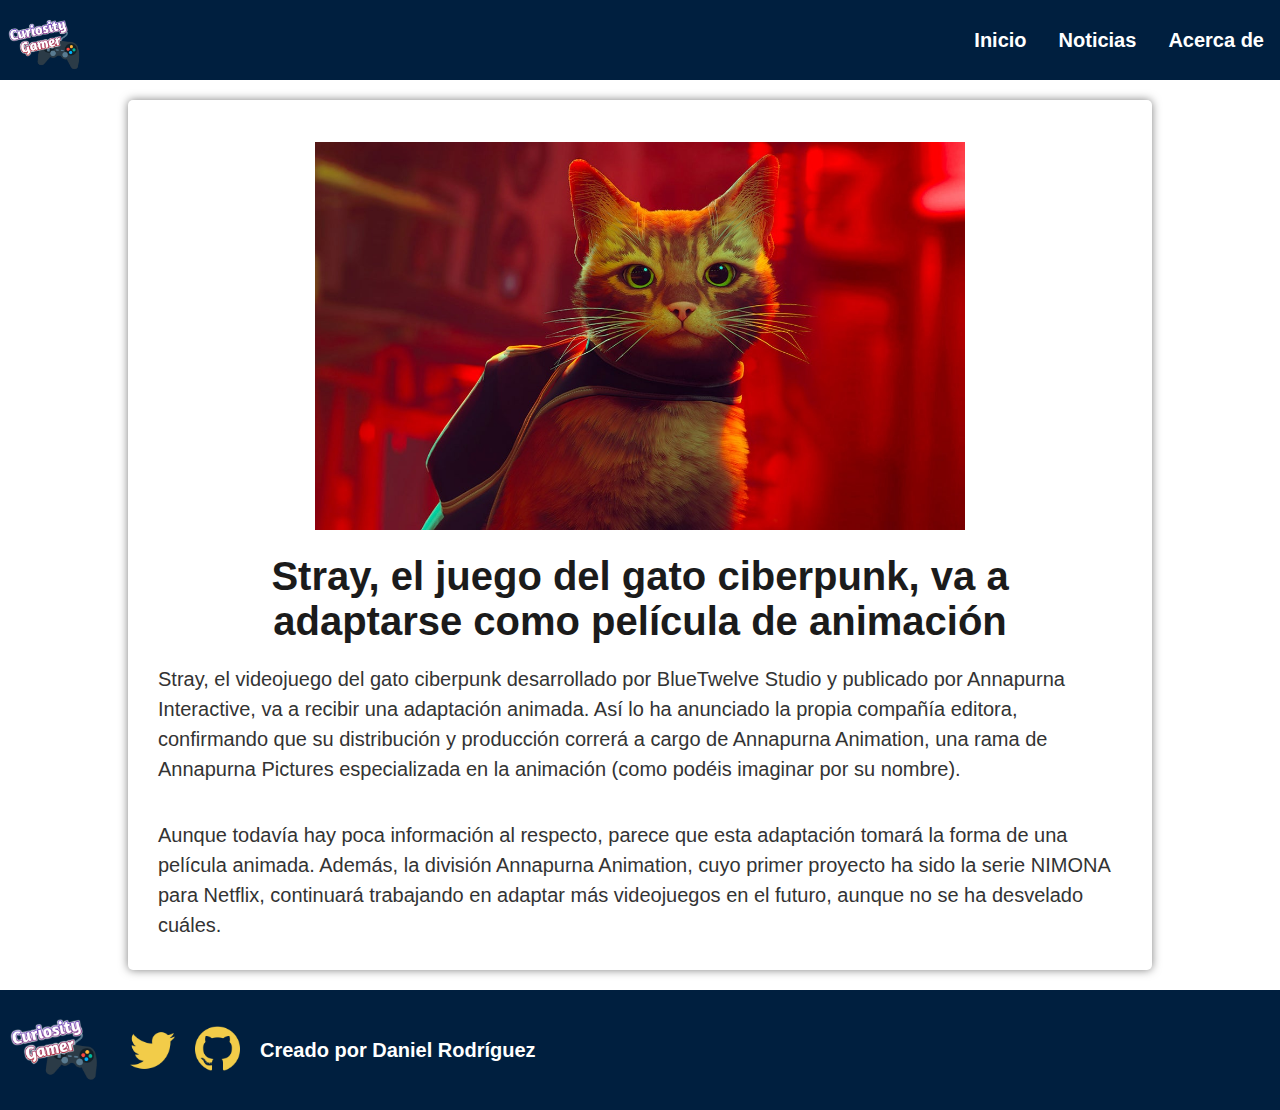
<file: Noticias/NoticiaStray.html>
<!DOCTYPE html>
<html lang="en">
<head>
    <meta charset="UTF-8">
    <meta name="viewport" content="width=device-width, initial-scale=1.0">
    <link rel="stylesheet" href="noticias_individual.css">
    <title>Stray, tendrá su propia película!</title>
</head>
<body>
    <header>
        <nav>
            <img style="position: absolute; margin: 0;" class="logo_xl" width="90" src="../icons/logo.png" alt="">
            <ul>
                <li><a href="../index.html">Inicio</a></li>
                <li><a href="Noticias.html">Noticias</a></li>
                <li><a href="../Acerca de.html">Acerca de</a></li>
            </ul>
        </nav>
    </header>

    <main>
        <article class="header_title">
            <img src="../images/stray.jpg">
            <h1>Stray, el juego del gato ciberpunk, va a adaptarse como película de animación</h1>
            <p>Stray, el videojuego del gato ciberpunk desarrollado por BlueTwelve Studio y publicado por Annapurna Interactive, va a recibir una adaptación animada. Así lo ha anunciado la propia compañía editora, confirmando que su distribución y producción correrá a cargo de Annapurna Animation, una rama de Annapurna Pictures especializada en la animación (como podéis imaginar por su nombre).

                </p>
            <br><br>
            <p>Aunque todavía hay poca información al respecto, parece que esta adaptación tomará la forma de una película animada. Además, la división Annapurna Animation, cuyo primer proyecto ha sido la serie NIMONA para Netflix, continuará trabajando en adaptar más videojuegos en el futuro, aunque no se ha desvelado cuáles.</p>
        </article>
        
    </main>

    <footer style="display: flex; align-items: center;">
        <img style="margin-right: 20px;" class="logo_xl" src="../icons/logo.png" width="110" alt="">
        <img style="margin-right: 20px;" src="../icons/twitter (1).png" width="45">
        <a href="https://github.com/arev-dev/curiosity-gamer-blog.git"><img style="margin-right: 20px;" src="../icons/github.png" width="45"></a>
        <span style="font-size: 20px; color: white; font-weight: bold;">Creado por Daniel Rodríguez</span>
    </footer>
</body>
</html>
</file>
<file: index_style.css>
* {
    margin: 0;
    padding: 0;
    box-sizing: border-box;
    font-family: 'Segoe UI', Tahoma, Geneva, Verdana, sans-serif;

  }
  
  ul {
    background-color: #001F3F;
    display: flex;
    justify-content: end;
    align-items: center;
    height: 80px;
  }
  
  li {
    padding: 16px;
    list-style: none;
    display: grid; /* Aplicar display: grid a los elementos li */
    place-items: center; /* Centrar el contenido verticalmente y horizontalmente */
    height: 100%; /* Hacer que cada li ocupe todo el espacio vertical */
    transition: all .6s;
  }

  li:hover {
    background-color: #F84339; /* Cambia el color de fondo al hacer hover */
  }
  
  li>a {
    text-decoration: none;
    color: white;
    font-size: 20px;
    font-weight: bold;
    font-family: 'Segoe UI', Tahoma, Geneva, Verdana, sans-serif;
  }

  h1{
    font-size: 45px;
    text-align: center;
    padding: 20px;
    color: #1b1b1b;
  }

  footer{
    background-color: #001F3F;
    height: 120px;
  }


  .contenedor_noticias_destacadas {
    display: flex;
    margin: 12px;
    padding: 12px;
    justify-content: center;
  }
  
  .tajeta_noticia_destacada {
    margin-right: 30px;
    width: 250px;
    height: 350px;
    display: flex;
    flex-direction: column;
    align-items: center;
    position: relative;
    cursor: pointer;
    transition: all .6s;
}

.tajeta_noticia_destacada > h2 {
    background-color: rgba(0, 0, 0, 0.70);
    position: absolute;
    bottom: 0;
    width: 100%;
    height: 35%;
    padding: 12px;
    color: white;
    opacity: 100%;
    overflow: hidden;
    font-size: 18px;
    border-radius: 0 0 12px 12px;
    cursor: pointer;
    transition: all 0.6s;
}

.tajeta_noticia_destacada:hover {
  transform: scale(1.05, 1.05);
}

.tajeta_noticia_destacada:hover > h2 {
    background-color: #F84339;
}

  .img_noticia_destacada{
    border-radius: 12px;
    position: absolute;
    top: 0;
    left: 0;
    width: 100%;
    height: 100%;
    object-fit: cover;
    transition: all .6s;
  }

  #contenedor_down{
    display: flex;
    margin: 50px;
    padding: 20px;
    justify-content: space-between;
  }

  .next_update_card{
    border-radius: 12px;
    background-color: #FFF;
    border: 2px solid #b6b6b6;
    width: 400px;
    height: 100px;
    display: flex;
    margin-bottom: 10px;
    transition: all .6s;
  }


  .next_update_card:hover{
    background-color: #b6b6b6;
  }

  .title_next_up{
    color: #1b1b1b;
    font-weight: bold;
  }

  .date_next_up{
    color: #505050;
    font-size: medium;
  }

  .img_next_up{
    border-radius: 12px 0 0 12px;
    object-fit: cover;
    width: 100px;
  }

  .mini_noticias{
    position: sticky;
  }

  .mini_noticia_card{
    position: relative;
    width: 300px;
    height: 160px;
    display: flex; /* Usar flexbox para organizar elementos internos */
    flex-direction: column;
    align-items: center; 
    margin-bottom: 10px;
    cursor: pointer;
    transition: all .6s;
  }

  .mini_noticia_card:hover{
    transform: scale(1.1);
  }

  .mini_noticia_card:hover h2{
    background-color: #F84339;
  }


  .title_mini_notcia{
    background-color: rgba(0, 0, 0, 0.70);
    position: absolute;
    bottom: 0;
    width: 100%;
    height: 45%;
    padding: 12px;
    color: white;
    opacity: 100%;
    overflow: hidden;
    font-size: 18px; 
    border-radius: 0 0 12px 12px;
    transition: all .6s;
  }

  .img_mini_noticia{
    border-radius: 12px;
    position: absolute;
    top: 0;
    left: 0;
    width: 100%;
    height: 100%;
    object-fit: cover;
  }

  .videos_container {
    width: 100%; /* Ancho del contenedor de videos */
    overflow-x: scroll; /* Habilitar el desplazamiento horizontal */
    white-space: nowrap; /* Evitar que los elementos se rompan en nuevas líneas */
  }

  .videos_container iframe {
    padding: 12px;
    width: 460px; 
    height: 265px; 
    margin-right: 10px; /* Espacio entre videos */
    display: inline-block; /* Hacer que los iframes se muestren en línea */
  }

  .logo_xl{
    margin-left: 6px;
    margin-top: 6px;
  }
</file>
<file: Acerca de.css>
* {
    margin: 0;
    padding: 0;
    box-sizing: border-box;
    font-family: 'Segoe UI', Tahoma, Geneva, Verdana, sans-serif;

  }
  
  ul {
    background-color: #001F3F;
    display: flex;
    justify-content: end;
    align-items: center;
    height: 80px;
  }
  
  li {
    padding: 16px;
    list-style: none;
    display: grid; /* Aplicar display: grid a los elementos li */
    place-items: center; /* Centrar el contenido verticalmente y horizontalmente */
    height: 100%; /* Hacer que cada li ocupe todo el espacio vertical */
  }
  
  li>a {
    text-decoration: none;
    color: white;
    font-size: 20px;
    font-weight: bold;
    font-family: 'Segoe UI', Tahoma, Geneva, Verdana, sans-serif;
  }

  h1{
    font-size: 45px;
    text-align: center;
    padding: 20px;
    color: #1b1b1b;
  }

  footer{
    background-color: #001F3F;
    height: 120px;
  }

  a{
    text-decoration: none;
    color: white;
  }
</file>
<file: Noticias/noticias_individual.css>
* {
    margin: 0;
    padding: 0;
    box-sizing: border-box;
    font-family: 'Segoe UI', Tahoma, Geneva, Verdana, sans-serif;

  }
  
  ul {
    background-color: #001F3F;
    display: flex;
    justify-content: end;
    align-items: center;
    height: 80px;
  }
  
  li {
    padding: 16px;
    list-style: none;
    display: grid; /* Aplicar display: grid a los elementos li */
    place-items: center; /* Centrar el contenido verticalmente y horizontalmente */
    height: 100%; /* Hacer que cada li ocupe todo el espacio vertical */
  }
  
  li>a {
    text-decoration: none;
    color: white;
    font-size: 20px;
    font-weight: bold;
    font-family: 'Segoe UI', Tahoma, Geneva, Verdana, sans-serif;
  }

  h1{
    font-size: 45px;
    text-align: center;
    padding: 20px;
    color: #1b1b1b;
  }

  footer{
    background-color: #001F3F;
    height: 120px;
  }


  .header_title{
    text-align: center;
    position: relative;
    width: 80%;
    margin: 20px auto;
    
    background-color: #fff;
    padding: 30px;
    border-radius: 5px;
    box-shadow: 0px 0px 10px rgba(0, 0, 0, 0.5);
  }
  .header_title img{
    width: 650px;
    height: 400px;
    padding-top: 12px;
    object-fit: cover;
  }

  .header_title h1{
    font-size: 40px;
  }

  .header_title p{
    font-size: 20px;
    line-height: 1.5;
    color: #333;
    text-align: left;
  }
</file>
<file: Noticias.css>
* {
    margin: 0;
    padding: 0;
    box-sizing: border-box;
    font-family: 'Segoe UI', Tahoma, Geneva, Verdana, sans-serif;

  }
  
  ul {
    background-color: #001F3F;
    display: flex;
    justify-content: end;
    align-items: center;
    height: 80px;
  }
  
  li {
    padding: 16px;
    list-style: none;
    display: grid; /* Aplicar display: grid a los elementos li */
    place-items: center; /* Centrar el contenido verticalmente y horizontalmente */
    height: 100%; /* Hacer que cada li ocupe todo el espacio vertical */
  }
  
  li>a {
    text-decoration: none;
    color: white;
    font-size: 20px;
    font-weight: bold;
    font-family: 'Segoe UI', Tahoma, Geneva, Verdana, sans-serif;
  }

  h1{
    font-size: 45px;
    text-align: center;
    padding: 20px;
    color: #1b1b1b;
  }

  footer{
    background-color: #001F3F;
    height: 120px;
  }

  a{
    text-decoration: none;
    color: white;
  }


  .contenedor_notis {
    padding: 20px;
    display: grid;
    grid-template-columns: repeat(4, 1fr);
    grid-gap: 10px;
    grid-auto-rows: minmax(100px, auto);
    max-width: auto;
}

.mini_notis{
    padding: 20px;
    display: grid;
    grid-template-columns: repeat(4, 1fr);
    grid-gap: 10px;
    grid-auto-rows: minmax(100px, auto);
    max-width: auto;
}

.noticia_card {
    background-color: rgb(236, 236, 236);
    width: 300px;
    height: 300px;
    position: relative;
    border-radius: 12px;
    transition: all .6s;
}
.noticia_card:hover{
  transform: scale(1.02, 1.02);
}
.noticia_card h1 {
    font-size: 17px;
    padding: 12px;
    text-align: start;
    overflow: hidden;
    text-overflow: ellipsis;
    color: #1b1b1b;
}

.noticia_card img {
    width: 300px;
    height: 150px;
    object-fit: cover;
    border-radius: 12px 12px 0 0;
}

.noticia_card button {
    width: 110px;
    height: 35px;
    padding: 6px;
    position: absolute;
    bottom: 0;
    right: 0;
    margin: 10px;
    border: none;
    background-color: #F84339;
    color: white;
    border-radius: 6px;
    font-weight: bold;
    cursor: pointer;
    transition: all .6s;
}

.noticia_card button:hover{
  background-color: #174e86;
}
</file>
